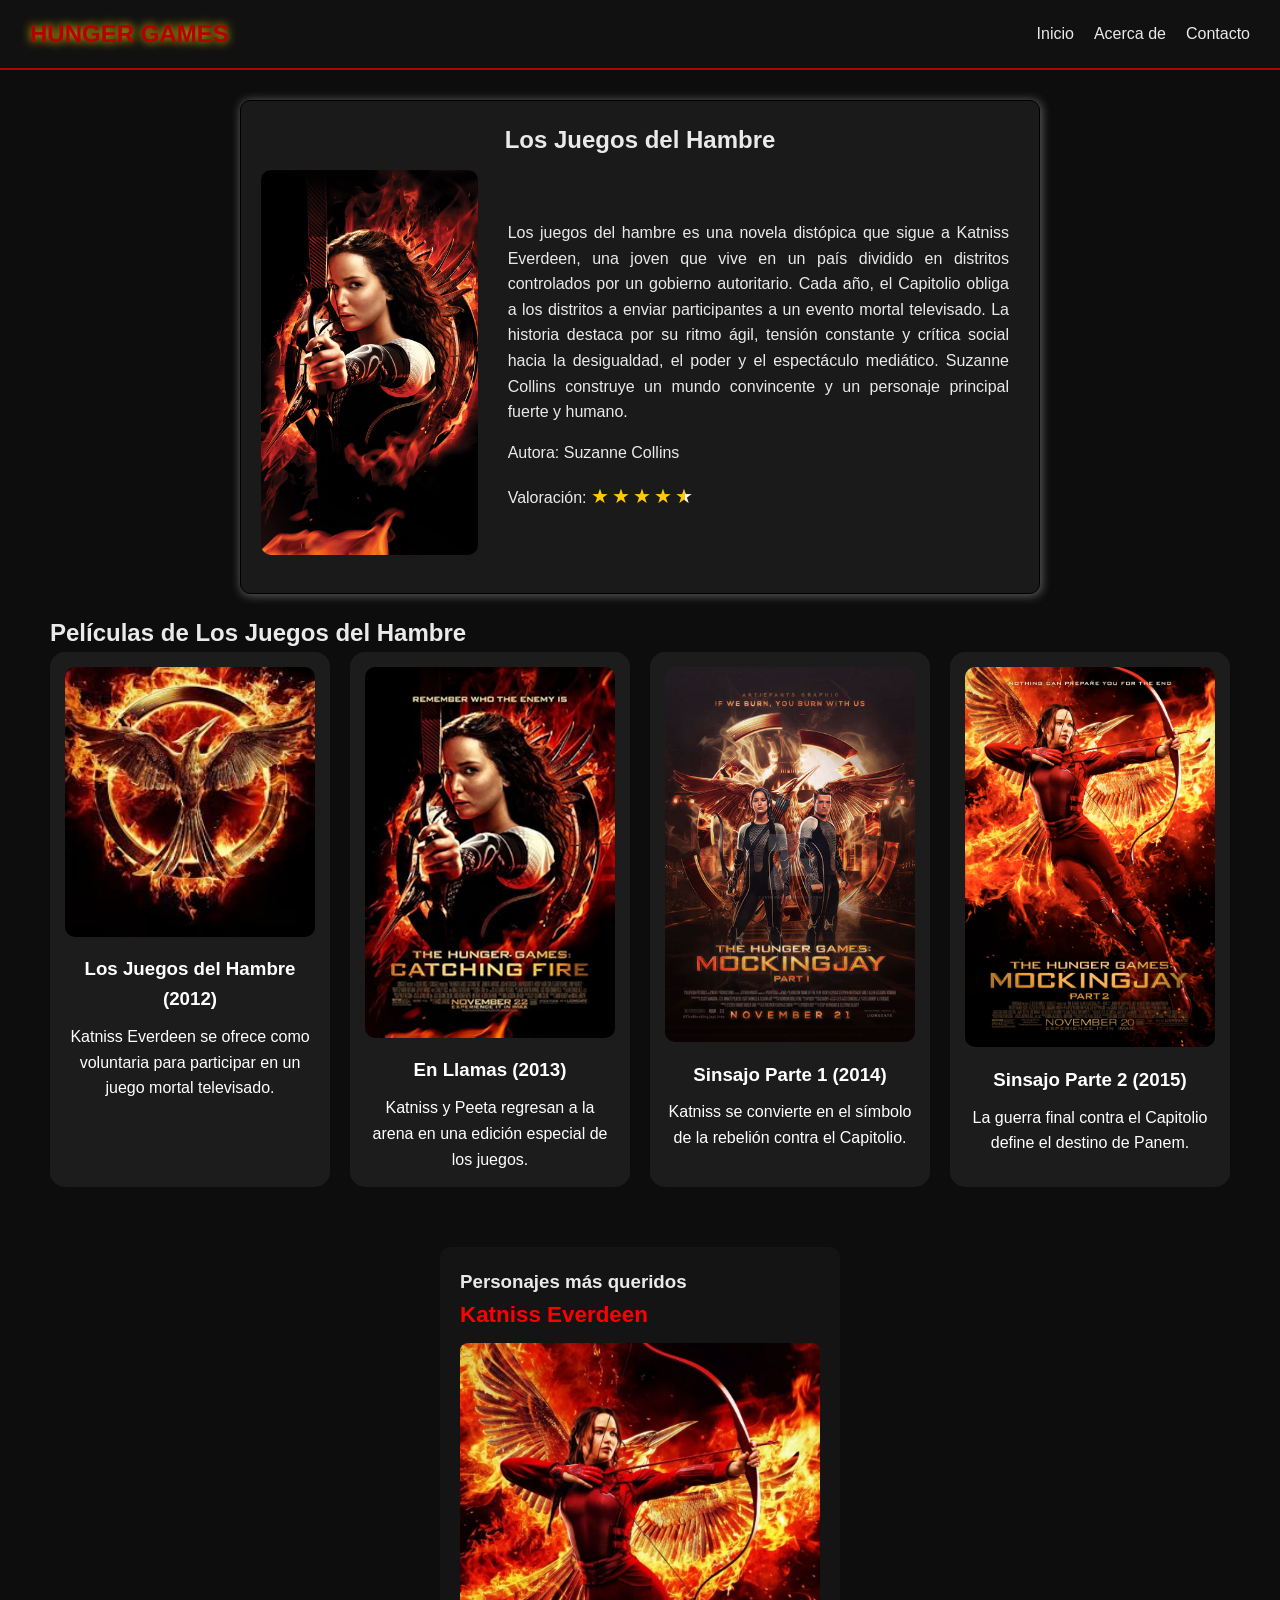
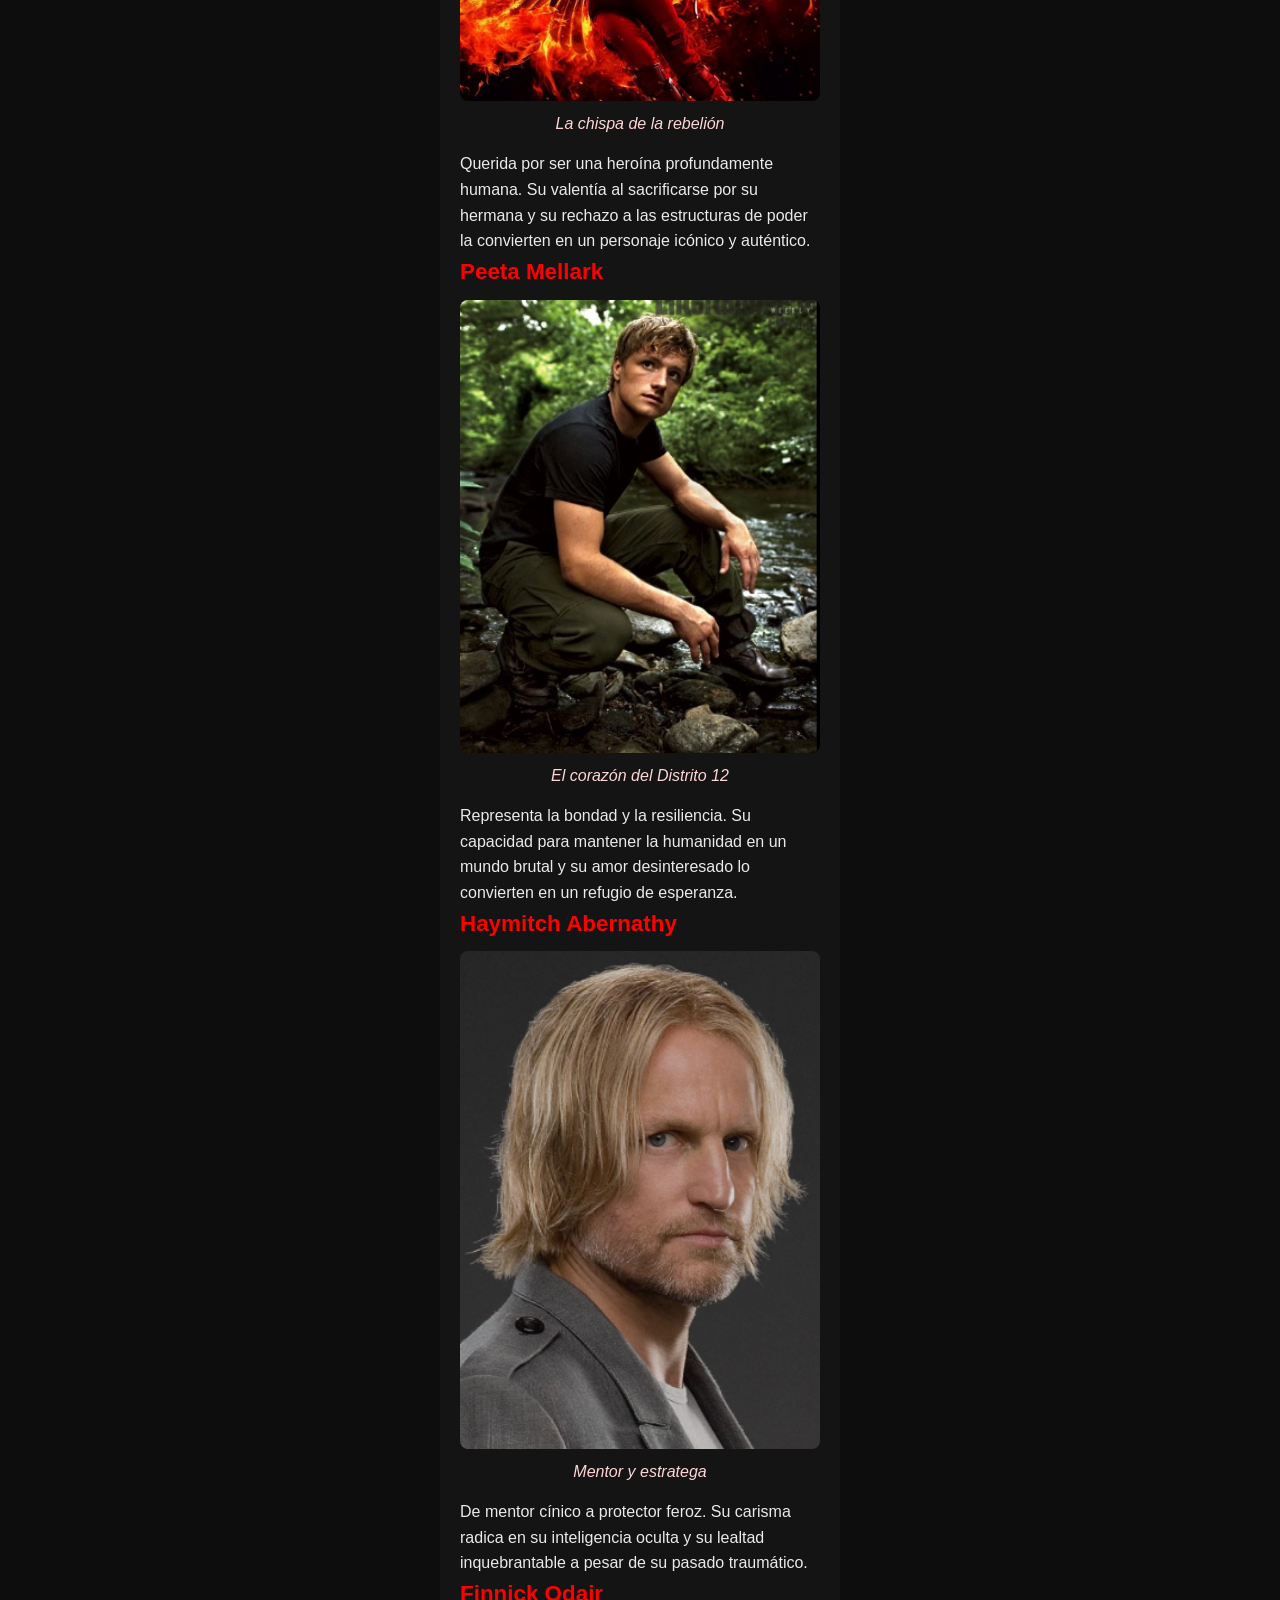
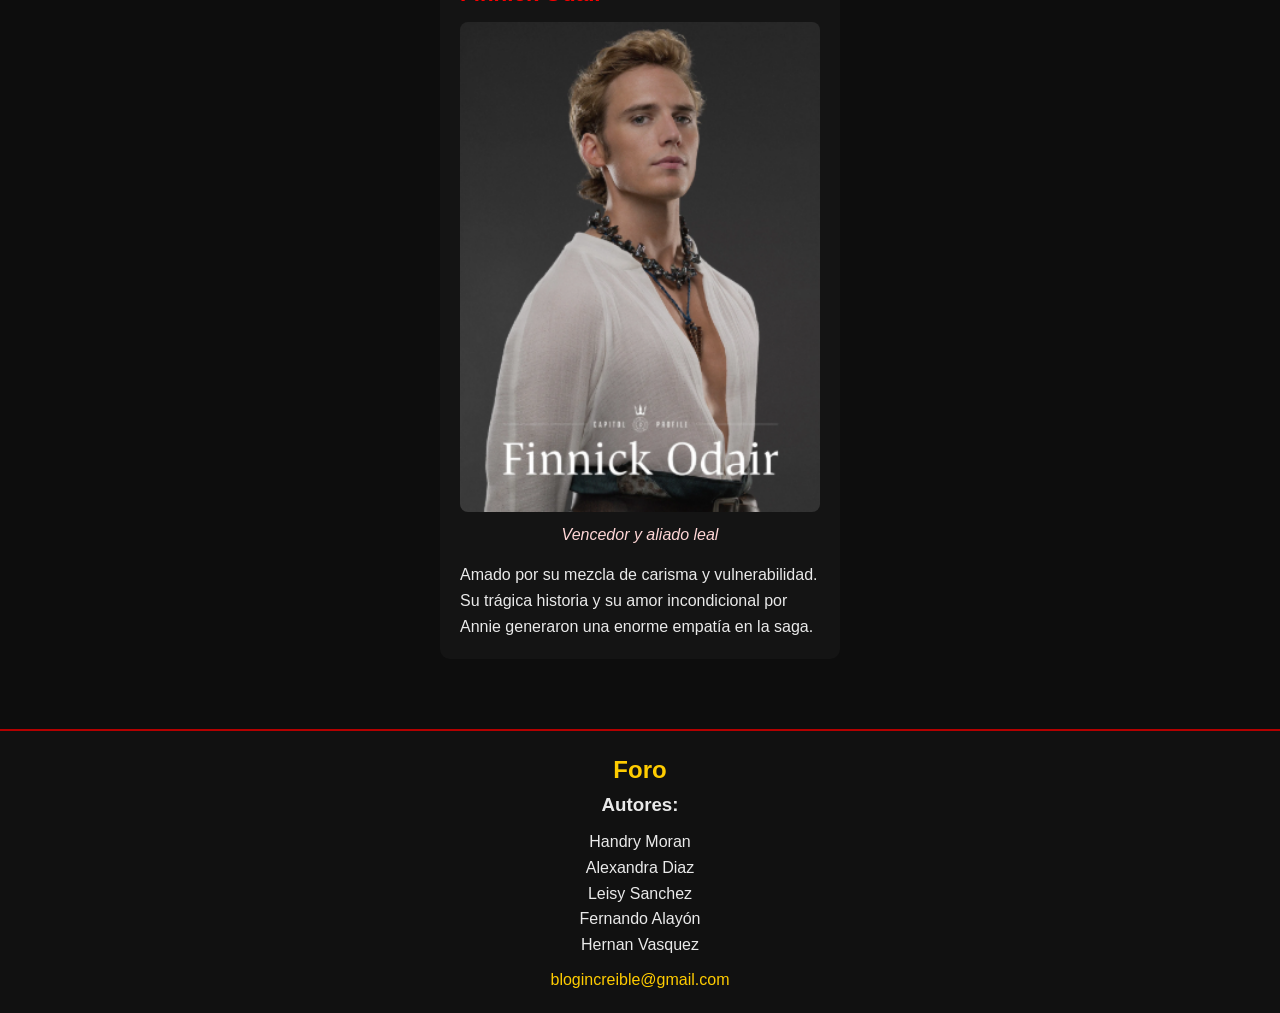
<file: index.html>
<!doctype html>
<html lang="es">
  <head>
    <meta charset="UTF-8" />
    <meta name="viewport" content="width=device-width, initial-scale=1.0" />
    <title>Foro - Juegos del Hambre</title>
    <link rel="stylesheet" href="style.css">
    <link rel="stylesheet" href="style1.css">
</head>
<body>
    
     <header>
        <nav class="navbar">
            <h1>HUNGER GAMES</h1>
            <ul class="nav-links">
                <li><a href="index.html">Inicio</a></li>
                <li><a href="about.html">Acerca de</a></li>
                <li><a href="contacto.html">Contacto</a></li>
            </ul>
        </nav>
    </header>

    <main>
      <section class="card-info-review">
        <h2>Los Juegos del Hambre</h2>
        <div class="card-review">
          <figure>
            <img
              src="img/HungerGames7.jpg"
              alt="Imagen representativa del blog"
            />
          </figure>
          <div class="review-info">
            <p>
              Los juegos del hambre es una novela distópica que sigue a Katniss
              Everdeen, una joven que vive en un país dividido en distritos
              controlados por un gobierno autoritario. Cada año, el Capitolio
              obliga a los distritos a enviar participantes a un evento mortal
              televisado. La historia destaca por su ritmo ágil, tensión
              constante y crítica social hacia la desigualdad, el poder y el
              espectáculo mediático. Suzanne Collins construye un mundo
              convincente y un personaje principal fuerte y humano.
            </p>
            <p>Autora: Suzanne Collins</p>
            <p>
              Valoración:
              <span class="Stars" style="--rating: 4.5"></span>
            </p>
          </div>
        </div>
      </section>

        <section class="movies-container">
    <h2>Películas de Los Juegos del Hambre</h2>

    <div class="cards">

        <article class="card">
            <img src="img/img1.jpg" alt="The Hunger Games 2012">
            <h3>Los Juegos del Hambre (2012)</h3>
            <p>Katniss Everdeen se ofrece como voluntaria para participar en un juego mortal televisado.</p>
        </article>

        <article class="card">
            <img src="img/img2.jpg" alt="En Llamas">
            <h3>En Llamas (2013)</h3>
            <p>Katniss y Peeta regresan a la arena en una edición especial de los juegos.</p>
        </article>

        <article class="card">
            <img src="img/img3.jpg" alt="Sinsajo Parte 1">
            <h3>Sinsajo Parte 1 (2014)</h3>
            <p>Katniss se convierte en el símbolo de la rebelión contra el Capitolio.</p>
        </article>

        <article class="card">
            <img src="img/img4.jpg" alt="Sinsajo Parte 2">
            <h3>Sinsajo Parte 2 (2015)</h3>
            <p>La guerra final contra el Capitolio define el destino de Panem.</p>
        </article>

    </div>
</section>
      
    <section class="extra-container">
            <aside class="sidebar">
                <h3>Personajes más queridos</h3>

                <article class="extra-article">
                    <h4>Katniss Everdeen</h4>
                    <figure>
                        <img src="img/katniss.jpg" alt="Katniss Everdeen">
                        <figcaption>La chispa de la rebelión</figcaption>
                    </figure>
                    <p>
                        Querida por ser una heroína profundamente humana. Su valentía al sacrificarse por su hermana y su rechazo a las estructuras de poder la convierten en un personaje icónico y auténtico.
                    </p>
                </article>

                <article class="extra-article">
                    <h4>Peeta Mellark</h4>
                    <figure>
                        <img src="img/peeta.jpg" alt="Peeta Mellark">
                        <figcaption>El corazón del Distrito 12</figcaption>
                    </figure>
                    <p>
                        Representa la bondad y la resiliencia. Su capacidad para mantener la humanidad en un mundo brutal y su amor desinteresado lo convierten en un refugio de esperanza.
                    </p>
                </article>

                <article class="extra-article">
                    <h4>Haymitch Abernathy</h4>
                    <figure>
                        <img src="img/haymitch.jpg" alt="Haymitch Abernathy">
                        <figcaption>Mentor y estratega</figcaption>
                    </figure>
                    <p>
                        De mentor cínico a protector feroz. Su carisma radica en su inteligencia oculta y su lealtad inquebrantable a pesar de su pasado traumático.
                    </p>
                </article>

                <article class="extra-article">
                    <h4>Finnick Odair</h4>
                    <figure>
                        <img src="img/finnick.jpg" alt="Finnick Odair">
                        <figcaption>Vencedor y aliado leal</figcaption>
                    </figure>
                    <p>
                        Amado por su mezcla de carisma y vulnerabilidad. Su trágica historia y su amor incondicional por Annie generaron una enorme empatía en la saga.
                    </p>
                </article>

            </aside>
        </section>
    </main>

    <footer>
      <h2>Foro</h2>
      <section class="authors">
        <h3>Autores:</h3>
        <ul>
          <li>Handry Moran</li>
          <li>Alexandra Diaz</li>
          <li>Leisy Sanchez</li>
          <li>Fernando Alayón</li>
          <li>Hernan Vasquez</li>
        </ul>
        <p>
          <a href="mailto:blogincreible@gmail.com">blogincreible@gmail.com</a>
        </p>
      </section>
    </footer>
  </body>
</html>
</file>
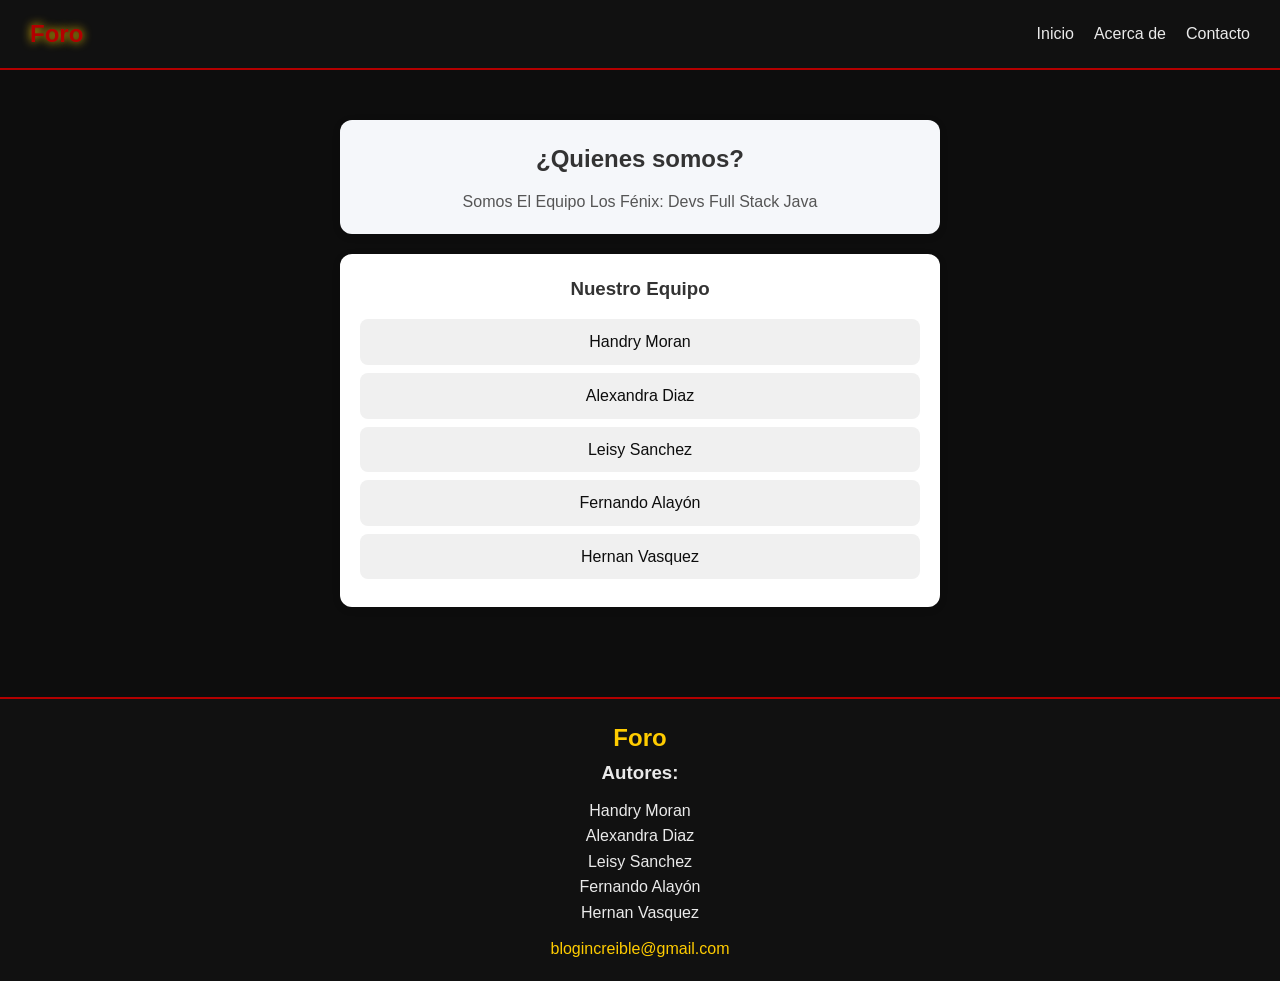
<file: about.html>
<!doctype html>
<html lang="en">
  <head>
    <meta charset="UTF-8" />
    <meta name="viewport" content="width=device-width, initial-scale=1.0" />
    <title>About us</title>
    <link rel="stylesheet" href="style.css" />
  </head>
  <body>
    <header>
      <nav class="navbar">
        <h1>Foro</h1>
        <ul class="nav-links">
          <li><a href="index.html">Inicio</a></li>
          <li><a href="about.html">Acerca de</a></li>
          <li><a href="contacto.html">Contacto</a></li>
        </ul>
      </nav>
    </header>
    <main>
      <section class="AboutUs who">
        <h2>¿Quienes somos?</h2>
        <p>Somos El Equipo Los Fénix: Devs Full Stack Java</p>
      </section>

      <section class="authorsSection who">
        <h3>Nuestro Equipo</h3>
        <ul>
          <li>Handry Moran</li>
          <li>Alexandra Diaz</li>
          <li>Leisy Sanchez</li>
          <li>Fernando Alayón</li>
          <li>Hernan Vasquez</li>
        </ul>
      </section>
    </main>

    <footer>
      <h2>Foro</h2>
      <section class="authors">
        <h3>Autores:</h3>
        <ul>
          <li>Handry Moran</li>
          <li>Alexandra Diaz</li>
          <li>Leisy Sanchez</li>
          <li>Fernando Alayón</li>
          <li>Hernan Vasquez</li>
        </ul>
        <p>
          <a href="mailto:blogincreible@gmail.com">blogincreible@gmail.com</a>
        </p>
      </section>
    </footer>
  </body>
</html>
</file>
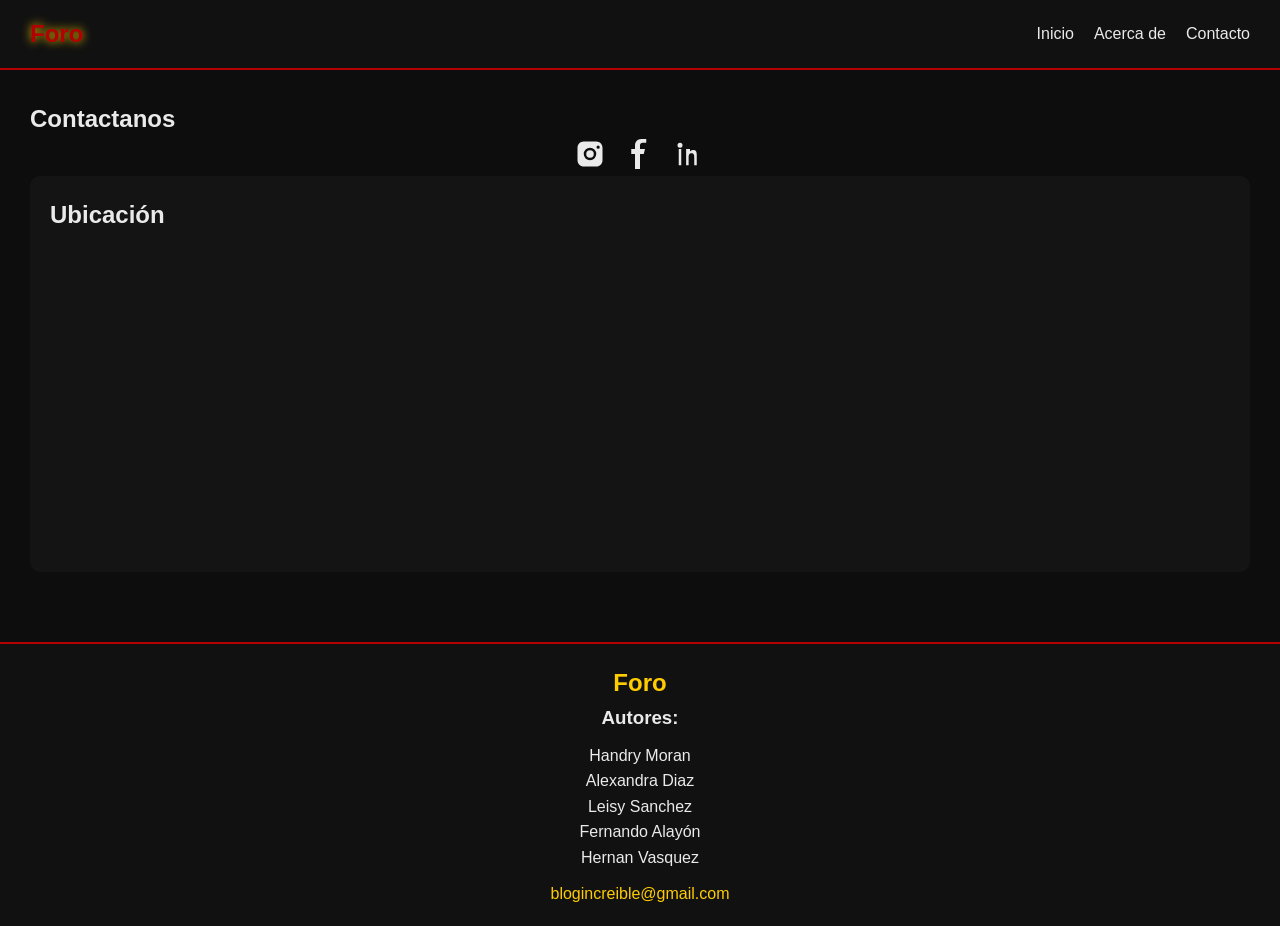
<file: contacto.html>
<!DOCTYPE html>
<html lang="en">

<head>
    <meta charset="UTF-8">
    <meta name="viewport" content="width=device-width, initial-scale=1.0">
    <title>Contacto</title>
    <link rel="stylesheet" href="style.css">
</head>

<body>
      <header>
        <nav class="navbar">
            <h1>Foro</h1>
            <ul class="nav-links">
                <li><a href="index.html">Inicio</a></li>
                <li><a href="about.html">Acerca de</a></li>
                <li><a href="contacto.html">Contacto</a></li>
            </ul>
        </nav>
    </header>

    <main>
        <h2>Contactanos</h2>
      <section class="SocialMedias">
    <ul>

        <li>
            <a href="instagram.com">
                <svg xmlns="http://www.w3.org/2000/svg" viewBox="0 0 24 24" width="30" height="30">
                    <path fill="currentColor"
                        d="M7 2C4.2 2 2 4.2 2 7v10c0 2.8 2.2 5 5 5h10c2.8 
                        0 5-2.2 5-5V7c0-2.8-2.2-5-5-5H7zm5 
                        5a5 5 0 110 10 5 5 0 010-10zm6.5-1.8a1.3 
                        1.3 0 110 2.6 1.3 1.3 0 010-2.6zM12 
                        9a3 3 0 100 6 3 3 0 000-6z"/>
                </svg>
            </a>
        </li>

        <li>
            <a href="facebook.com">
                <svg xmlns="http://www.w3.org/2000/svg" viewBox="0 0 24 24" width="30" height="30">
                    <path fill="currentColor"
                        d="M13 3h4V0h-4c-2.8 0-5 2.2-5 
                        5v3H5v4h3v12h4V12h3l1-4h-4V5c0-1.1.9-2 
                        2-2z"/>
                </svg>
            </a>
        </li>

        <li>
            <a href="LinkedIn.com">
                <svg xmlns="http://www.w3.org/2000/svg" viewBox="0 0 24 24" width="30" height="30">
                    <path fill="currentColor"
                        d="M4 3a2 2 0 100 4 2 2 0 000-4zM3 
                        8h2v13H3V8zm7 0h2v2h.1c.3-.6 
                        1.1-1.3 2.3-1.3 2.5 0 3 
                        1.6 3 3.7V21h-2v-6.2c0-1.5 
                        0-3.5-2.1-3.5s-2.4 1.6-2.4 
                        3.4V21h-2V8z"/>
                </svg>
            </a>
        </li>

    </ul>
</section>

        <section class="mapa">
            <h2>Ubicación</h2>
            <iframe src="https://www.google.com/maps/embed?pb=..." width="100%" height="300" style="border:0;"
                loading="lazy">
            </iframe>
        </section>
    </main>

        <footer>
            <h2>Foro</h2>
            <section class="authors">
                <h3>Autores:</h3>
                <ul>
                    <li>Handry Moran</li>
                    <li>Alexandra Diaz</li>
                    <li>Leisy Sanchez</li>
                    <li>Fernando Alayón</li>
                    <li>Hernan Vasquez</li>
                </ul>
                <p><a href="mailto:blogincreible@gmail.com">blogincreible@gmail.com</a></p>
            </section>
        </footer>

</body>

</html>
</file>
<file: style.css>
* {
  margin: 0;
  padding: 0;
  box-sizing: border-box;
}

body {
  font-family: Arial, sans-serif;
  background: #0d0d0d;
  color: #eaeaea;
  line-height: 1.6;
}

.navbar {
  display: flex;
  justify-content: space-between;
  align-items: center;
  padding: 15px 30px;
  background: #111;
  border-bottom: 2px solid #b30000;
}

.navbar h1 {
  color: #b30000;
  text-shadow: 0 0 10px #ffcc00;
}

.nav-links {
  display: flex;
  list-style: none;
  gap: 20px;
}

.nav-links a {
  text-decoration: none;
  color: #eaeaea;
  transition: 0.3s;
}

.nav-links a:hover {
  color: #ffcc00;
}

main {
  padding: 30px;
}

.movies-container {
  padding: 20px;
}

.cards {
  display: grid;
  grid-template-columns: repeat(4, 1fr);
  gap: 20px;
}

.card {
  background: #1c1c1c;
  color: white;
  border-radius: 15px;
  padding: 15px;
  text-align: center;
  transition: transform 0.3s;
}

.card:hover {
  transform: scale(1.05);
}

.card img {
  width: 100%;
  border-radius: 10px;
}

.card h3 {
  margin: 10px 0;
}

.extra-container {
  margin-top: 40px;
  display: flex;
  justify-content: center;
}

.sidebar {
  max-width: 400px;
  background: #141414;
  padding: 20px;
  border-radius: 10px;
}

.extra-article img {
  width: 100%;
  border-radius: 10px;
  margin: 10px 0;
}

.about-hero {
  background: linear-gradient(
    135deg,
    rgba(179, 0, 0, 0.92),
    rgba(22, 22, 22, 0.96)
  );
  padding: 45px 30px;
  border-radius: 18px;
  margin-bottom: 30px;
  box-shadow: 0 14px 40px rgba(0, 0, 0, 0.35);
}

.about-hero h2 {
  font-size: clamp(2rem, 2.6vw, 3rem);
  margin-bottom: 15px;
}

.about-hero p {
  max-width: 760px;
  color: #f2f2f2;
}

.about-section {
  display: grid;
  grid-template-columns: repeat(auto-fit, minmax(260px, 1fr));
  gap: 20px;
  margin-bottom: 30px;
}

.about-card {
  background: #121212;
  border: 1px solid rgba(255, 204, 0, 0.12);
  padding: 25px;
  border-radius: 16px;
}

.about-card.full-width {
  grid-column: 1 / -1;
}

.about-card h3 {
  margin-bottom: 14px;
  color: #ffcc00;
}

.about-card p,
.about-card li {
  color: #dcdcdc;
  line-height: 1.7;
}

.about-list {
  list-style: none;
  display: grid;
  gap: 12px;
  padding: 0;
}

.about-list li {
  background: #1b1b1b;
  padding: 14px 16px;
  border-radius: 12px;
  border: 1px solid rgba(255, 255, 255, 0.06);
}

.team-section {
  margin-bottom: 30px;
}

.team-grid {
  display: grid;
  gap: 20px;
  grid-template-columns: repeat(auto-fit, minmax(200px, 1fr));
}

.team-card {
  background: #141414;
  border-radius: 16px;
  padding: 24px;
  border: 1px solid rgba(255, 204, 0, 0.14);
  transition:
    transform 0.25s ease,
    background 0.25s ease;
}

.team-card:hover {
  transform: translateY(-4px);
  background: #1f1f1f;
}

.team-card h4 {
  margin-bottom: 10px;
}

.team-card p {
  color: #c8c8c8;
}

footer {
  margin-top: 40px;
  background: #111;
  padding: 20px;
  text-align: center;
  border-top: 2px solid #b30000;
}

footer h2 {
  color: #ffcc00;
}

footer ul {
  list-style: none;
  margin: 10px 0;
}

footer a {
  color: #ffcc00;
  text-decoration: none;
}

@media (max-width: 768px) {
    .cards {
        grid-template-columns: 1fr;
    }
}
.SocialMedias ul {
  list-style: none;
  display: flex;
  justify-content: center;
  gap: 20px;
}

.SocialMedias a {
  color: #eaeaea;
  display: inline-flex;
  transition: 0.3s;
}

.SocialMedias svg {
  width: 30px;
  height: 30px;
}

.SocialMedias a:hover {
  color: #ffcc00;
  transform: scale(1.2);
}

.mapa {
  background: #141414;
  padding: 20px;
  border-radius: 10px;
}

.mapa iframe {
  border-radius: 10px;
  margin-top: 10px;
  border: 2px solid yellow;
}

.who {
  max-width: 600px;
  margin: 20px auto;
  padding: 20px;
  border-radius: 12px;
  font-family: Arial, sans-serif;
}

.AboutUs {
  background: #f5f7fa;
  text-align: center;
  box-shadow: 0 2px 8px rgba(0, 0, 0, 0.1);
}

.AboutUs h2 {
  margin-bottom: 10px;
  color: #333;
}

.AboutUs p {
  color: #555;
}

.authorsSection {
  background: #ffffff;
  box-shadow: 0 2px 8px rgba(0, 0, 0, 0.1);
}

.authorsSection h3 {
  text-align: center;
  margin-bottom: 15px;
  color: #333;
}

.authorsSection ul {
  list-style: none;
}

.authorsSection li {
  background: #f0f0f0;
  margin: 8px 0;
  padding: 10px;
  border-radius: 8px;
  text-align: center;
  transition: 0.3s;
  color: #0d0d0d;
}

.authorsSection li:hover {
  background: #242424;
  cursor: pointer;
  color: #ffffff;
}

/* --- Estilos para la sección de Personajes --- */

.characters-section {
    margin-top: 30px;
    border-top: 2px solid #708250; 
    padding-top: 20px;
}

.extra-article img {
    width: 100%; 
    max-width: 400px; 
    height: auto;
    border-radius: 8px; 
    display: block;
    margin: 10px auto;
}

figcaption {
    text-align: center;
    font-style: italic;
    color: #ffd6d6;
    margin-bottom: 15px;
}

.extra-article h4 {
    color: #ff0000; 
    font-size: 1.4rem;
    margin-bottom: 10px;
}
</file>
<file: style1.css>
.card-info-review {
  max-width: 800px;
  margin: auto;
  background: #1a1a1a;
  padding: 20px;
  border-radius: 10px;
  display: flex;
  flex-direction: column;
  align-items: center;
  box-shadow: 1px 1px 10px 1px #5c5c5c;
  border: #000 1px solid;
}

.card-review img {
  width: 100%;
  border-radius: 10px;
}

.card-review p {
  text-align: justify;
  padding: 0px 10px;
}

.card-review {
  padding: 10px 0px;
  display: flex;
  gap: 20px;
  justify-content: center;
  align-items: center;
}

.review-info {
  display: flex;
  flex-direction: column;
  gap: 15px;
}

:root {
  --star-size: 20px;
  --star-color: #fff;
  --star-background: #fc0;
}

.Stars {
  --percent: calc(var(--rating) / 5 * 100%);
  display: inline-block;
  font-size: var(--star-size);
  font-family: Times;
}

.Stars::before {
  content: "★★★★★";
  letter-spacing: 3px;
  background: linear-gradient(
    90deg,
    var(--star-background) var(--percent),
    var(--star-color) var(--percent)
  );
  -webkit-background-clip: text;
  -webkit-text-fill-color: transparent;
}
</file>
